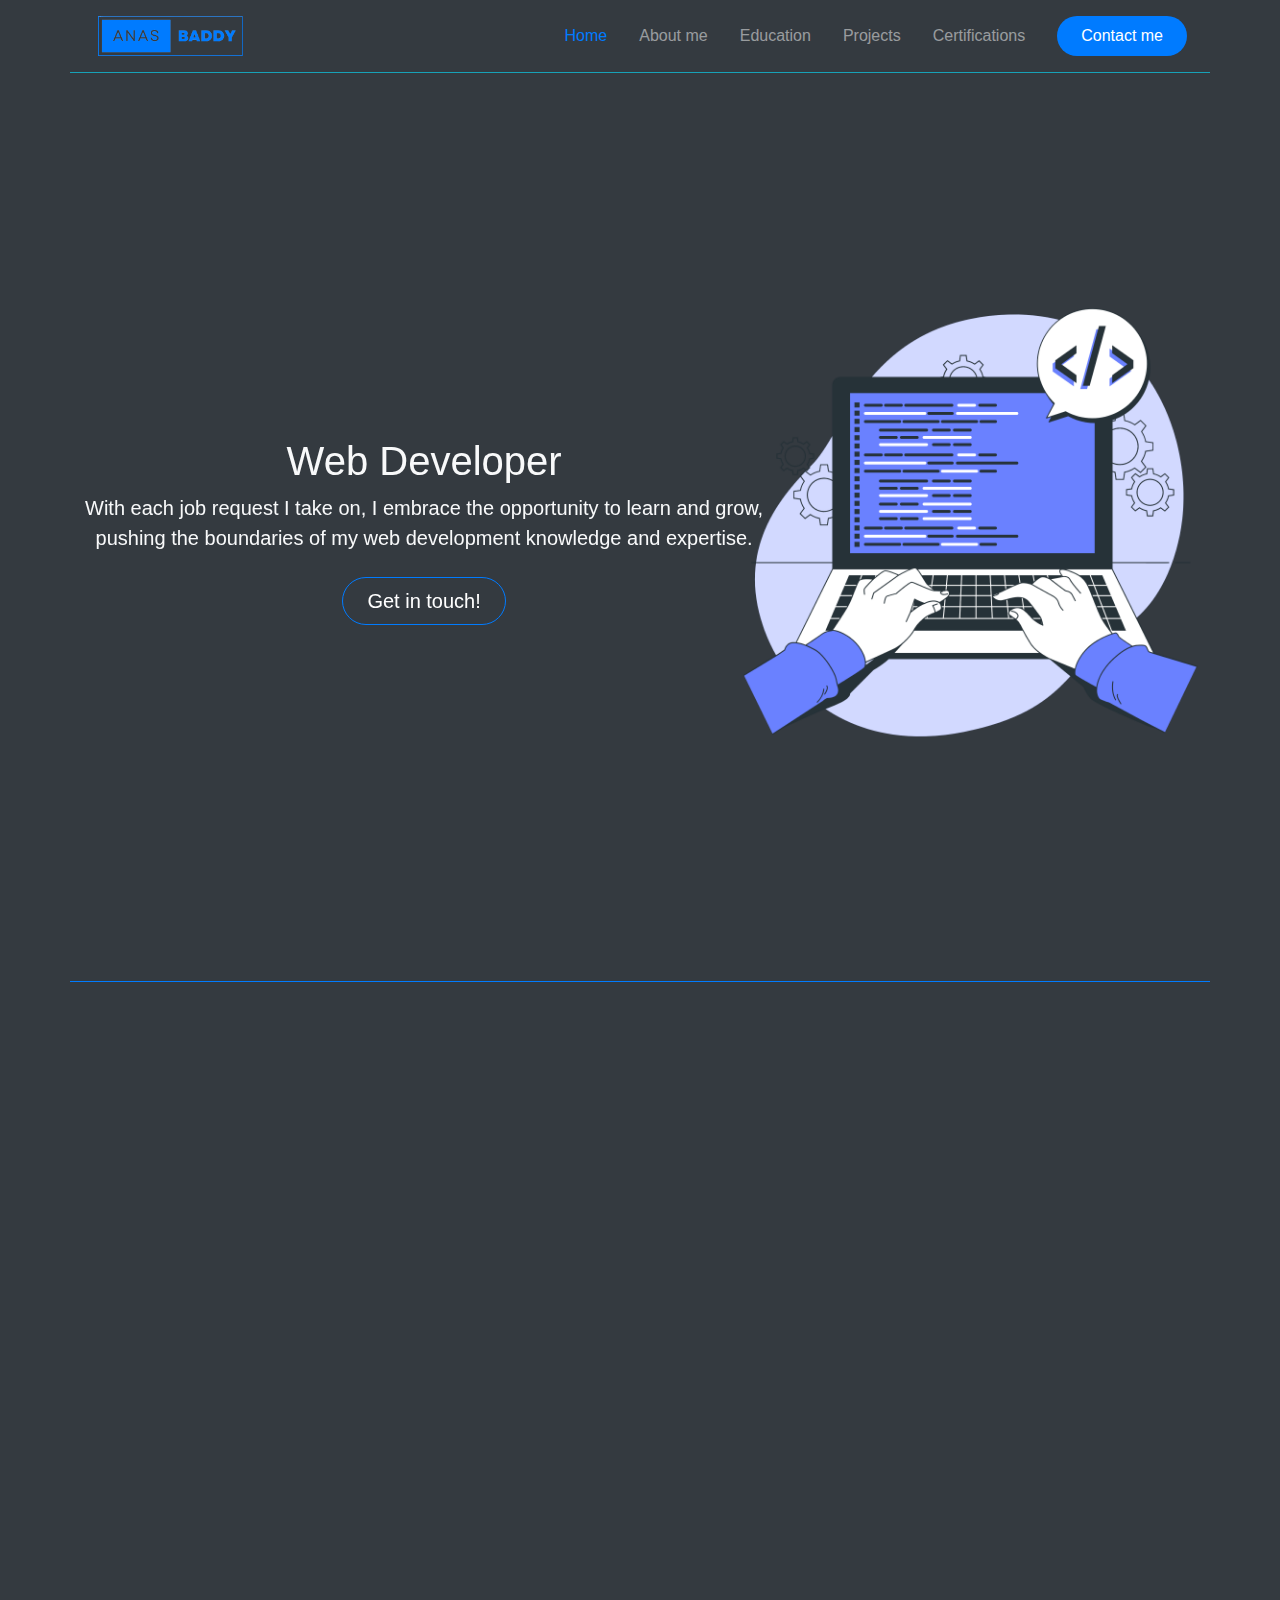
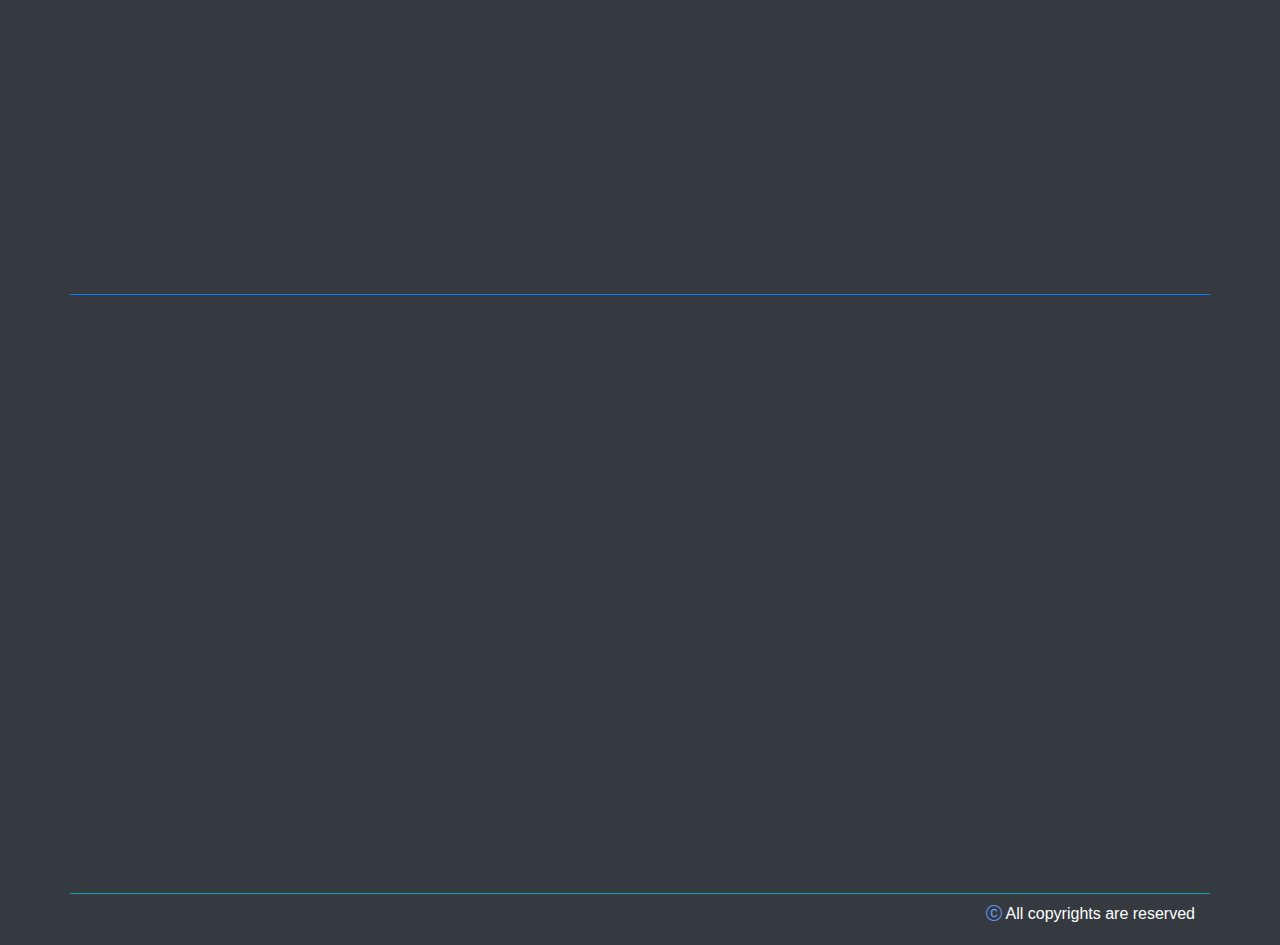
<file: index.html>
<!doctype html>
<html lang="en">

<head>

  <!-- Required meta tags -->
  <meta charset="utf-8">
  <meta name="viewport" content="width=device-width, initial-scale=1, shrink-to-fit=no">

  <!-- Bootstrap CSS -->
  <link rel="stylesheet" href="https://cdn.jsdelivr.net/npm/bootstrap@4.3.1/dist/css/bootstrap.min.css"
    integrity="sha384-ggOyR0iXCbMQv3Xipma34MD+dH/1fQ784/j6cY/iJTQUOhcWr7x9JvoRxT2MZw1T" crossorigin="anonymous">
  <link rel="stylesheet" href="https://cdn.jsdelivr.net/npm/bootstrap-icons@1.10.3/font/bootstrap-icons.css">
  <link rel="stylesheet" href="https://unpkg.com/aos@next/dist/aos.css" />
  <link rel="stylesheet" href="style.css">
  <link rel="icon" href="imgs/Hand coding.png" type="png">
  <title>Anas Baddy</title>
  <style>
  </style>


</head>

<body class="bg-dark">

    <!-- navbar -->

    <!-- to add sticky-top uncomment sticky-top section in scrip.js -->
    <nav class="navbar navbar-expand-md bg-dark navbar-dark sticky-top">
      <div class="container border-bottom pb-2 border-info">
        <a href="" class="btn-link btn navbar-brand">
          <img src="imgs/logo.png" alt="" height="40">
        </a>
        <button class="navbar-toggler" id="menuBtn" type="button" data-target="#responsiveNav" data-toggle="collapse">
          <i class="bi bi-list-nested" id="menuBtnIcon"></i>
        </button>
        <div class="navbar-collapse collapse" id="responsiveNav">
          <ul class="navbar-nav justify-content-end w-100">
            <li class="nav-item mx-2 py-2">
              <a href="#hero" class="nav-link text-primary" id="navLink1">Home</a>
            </li>
            <li class="nav-item mx-2 py-2">
              <a href="#aboutUs" class="nav-link" id="navLink2">About me</a>
            </li>
            <li class="nav-item mx-2 py-2">
              <a href="#education" class="nav-link" id="navLink3">Education</a>
            </li>
            <li class="nav-item mx-2 py-2">
              <a href="#projects" class="nav-link" id="navLink4">Projects</a>
            </li>
            <li class="nav-item mx-2 py-2">
              <a href="#certificates" class="nav-link" id="navLink5">Certifications</a>
            </li>
            <li class="nav-item ml-2">
              <a href="#contactUs" class="nav-link">
                <button class="btn-primary rounded-pill border-0 px-4 py-2">Contact me</button>
              </a>
            </li>
          </ul>
        </div>
      </div>
    </nav>

    <!-- hero -->
    <div class="container hero" id="hero">
      <div class="vh-100 d-flex justify-content-start align-items-center text-light">
        <div class="text-center">
          <h1 class="display-5 fw-bold" data-aos="fade-right">Web Developer</h1>
          <p class="lead mb-4" data-aos="fade-left">
            With each job request I take on, I embrace the opportunity to learn and grow,<br>pushing the boundaries of
            my web development knowledge and expertise.
          </p>
          <div>
            <a type="button" data-aos="fade-up" href="#contactUs"
              class="btn btn-lg rounded-pill px-4 fw-bold border-5 btn-outline-primary text-white">Get in touch!</a>
          </div>
        </div>
      </div>
    </div>



  <!-- about me -->

  <div class="container col-xxl-8 px-4 border-top border-primary">
    <h1 class="text-white text-center mt-5 mb-3" data-aos="fade-down">About me</h1>
    <div class="row flex-lg-row-reverse align-items-center g-5" id="aboutUs">
      <div class="col-10 col-sm-8 col-lg-6 container">
        <img src="imgs/me.jpg" class="d-block mx-auto img-fluid rounded-pill mb-2" alt="Bootstrap Themes" width="700"
          height="500" data-aos="fade-left" loading="lazy">
      </div>
      <div class="col-lg-6">
        <h1 class="display-5 fw-bold lh-1 mb-3 text-light" data-aos="fade-right">Enthusiastic about the craft of web
          development.</h1>
        <p class="lead text-white" data-aos="fade-right">As a 21-year-old third-year college student studying web
          development, I'm passionate about designing dynamic web applications with excellent user experience. Starting
          from a personal project, I've been continuously improving and expanding my skills. Seeking to gain practical
          experience, I'm looking for a job or training in the field. I'm excited to work with like-minded individuals
          and create exceptional websites and applications. Thank you for getting to know me, and I look forward to
          hearing from you soon!</p>
        <div class="d-grid gap-2 d-md-flex justify-content-md-start" data-aos="fade-up">
          <a href="#projects" class="btn btn-primary btn-lg px-4 mr-2">Get to know about my projects</a>
        </div>
      </div>
    </div>
  </div>

  <!-- education -->

  <div class="container border-top border-primary mt-5">
    <h1 class="text-center text-white mb-5 mt-5" id="education" data-aos="fade-down">Education</h1>
    <div class="row">
      <div class="col-lg-4 text-center text-white mb-5" data-aos="fade-right">
        <img src="imgs/ens.png" class="border-bottom border-primary pb-2" alt="" width="auto" height="175">
        <h2 class="fw-normal">ENS</h2>
        <h2 class="fw-normal">Rabat</h2>
        <h5 class="fw-normal">2022-2023</h5>
        <h7 class="">
          <strong>Professional Degree in Multimedia Technology and Web Programming.</strong>
        </h7>
      </div>
      <div class="col-lg-4 text-center text-white mb-5" data-aos="fade-up">
        <img src="imgs/ofppt.png" class="border-bottom border-primary pb-2" alt="" width="auto" height="175">
        <h2 class="fw-normal">ISTA NTIC SYBA</h2>
        <h2 class="fw-normal">Marrakech</h2>
        <h5 class="fw-normal">2020-2022</h5>
        <h7 class="">
          <strong>IT Development Technician.</strong>
        </h7>
      </div>
      <div class="col-lg-4 text-center text-white mb-5" data-aos="fade-left">
        <img src="imgs/ministry.png" class="border-bottom border-primary pb-2" alt="" width="auto" height="175">
        <h2 class="fw-normal">Hassan II High School</h2>
        <h2 class="fw-normal">Ouled Teima</h2>
        <h5 class="fw-normal">2019-2020</h5>
        <h7 class="">
          <strong>High School Degree in Mathematics Option A.</strong>
        </h7>
      </div>
    </div>
  </div>

  <!-- projects -->

  <div class="container mt-5 border-top border-primary my-auto" id="projects">
    <h1 class="text-center text-white mb-5 mt-5" data-aos="fade-down">Projects</h1>
    <div class="row mb-5">
      <div class="col-3 border-right border-primary my-auto" data-aos="fade-right">
        <img src="imgs/dssLogo.png" alt="" width="100%">
      </div>
      <div class="col-9 text-white">
        <h3 class="fw-normal" data-aos="fade-right">Driving School Solution</h3>
        <p data-aos="fade-right">The objective of this project is to realize a management system and a representative
          website for
          driving schools.</p>
        <div class="w-100 text-right" data-aos="fade-left">
          <a href="reports/dss.pdf" class="btn btn-primary">Download the report</a>
        </div>
      </div>
    </div>
    <div class="row">
      <div class="col-3 border-right border-primary my-auto" data-aos="fade-right">
        <img src="imgs/myRev.png" target="_blank" alt="" width="100%">
      </div>
      <div class="col-9 text-white">
        <h3 class="fw-normal" data-aos="fade-right">MyRevenue</h3>
        <p data-aos="fade-right">The objective of this project is to realize a management system as a desktop
          application for
          driving schools.</p>
        <div class="w-100 text-right" data-aos="fade-left">
          <a href="reports/myrev.pdf" target="_blank" class="btn btn-primary">Download the report</a>
        </div>
      </div>
    </div>
  </div>

  <!-- certificates -->

  <div class="container mt-5 border-top border-primary" id="certificates">
    <h1 class="text-center text-white mb-5 mt-5" data-aos="fade-down">Certifications</h1>
    <div class="row mb-5">
      <div class="col-9 text-white">
        <h3 class="fw-normal text-right" data-aos="fade-left">Initiation à la programmation (en Java)</h3>
        <p data-aos="fade-left" class="text-right">École Polytechnique Fédérale de Lausanne</p>
        <div class="w-100 text-left" data-aos="fade-right">
          <a href="https://coursera.org/verify/BVZFVUNRMPGP" target="_blank" class="btn btn-primary">Verify the
            certificate</a>
        </div>
      </div>
      <div class="col-3 border-left border-primary my-auto" data-aos="fade-left">
        <img src="imgs/Java-1.png" alt="" width="100%">
      </div>
    </div>
  </div>

  <!-- contact me -->

  <div class="container mt-5 border-top border-primary">
    <h1 class="text-center text-white mb-5 mt-5" id="contactUs" data-aos="fade-down">Contact me</h1>
    <div class="row px-2">
      <div class="col-md-6 mb-3 py-5 px-5 rounded-lg" data-aos="fade-right"
        style="background:linear-gradient(270deg,rgba(52, 58, 64, 1), rgba(0, 123, 255, 1));">
        <form id="contactform" action="https://formspree.io/f/xlekldvd" method="POST">
          <div class="row mb-3">
            <div class="col-6">
              <input type="text" class="form-control" id="name" name="Name" placeholder="Your Name" required>
            </div>
            <div class="col-6">
              <input type="email" class="form-control" id="email" name="Email" placeholder="Email Address" required>
            </div>
          </div>
          <div class="mb-3">
            <input type="text" class="form-control" id="subject" name="Subject" placeholder="Subject" required>
          </div>
          <div class="mb-3">
            <textarea class="form-control" id="comment" rows="3" name="Message" placeholder="Message"
              required></textarea>
          </div>
          <button type="submit" class="btn btn-dark mx-auto">Submit</button>
        </form>
      </div>
      <div class="col-md-6 text-white my-auto" data-aos="fade-left">
        <div class="row mb-5">
          <div class="col-1">
            <i class="bi bi-telephone"></i>
          </div>
          <div class="col-11">
            +212 660-116288
          </div>
        </div>
        <div class="row">
          <div class="col-1">
            <i class="bi bi-envelope"></i>
          </div>
          <div class="col-11">
            anas.baddy02@gmail.com
          </div>
        </div>
        <div class="row mt-5 mb-3">
          <div class="col-1">
            <i class="bi bi-house"></i>
          </div>
          <div class="col-11">
            Marrakech, Morocco
          </div>
        </div>
      </div>
      <div class="w-100 d-flex justify-content-center align-items-center" data-aos="fade-up">
        <h2 class="text-center text-white border-right border-primary pr-2" id="contactUs">Socials</h2>
        <a href="https://instagram.com/baddy_anas?igshid=ZDdkNTZiNTM=" target="_blank"
          class="btn rounded-pill btn-outline-primary mr-2 ml-2">
          <i class="bi bi-instagram" style="color: cornflowerblue;"></i>
        </a>
        <a href="https://www.linkedin.com/in/anas-baddy-95603a206" target="_blank"
          class="btn rounded-pill btn-outline-primary">
          <i class="bi bi-linkedin" style="color: cornflowerblue;"></i>
        </a>
        <a href="https://wa.me/212660116288" target="_blank" class="btn rounded-pill btn-outline-primary ml-2">
          <i class="bi bi-whatsapp" style="color: cornflowerblue;"></i>
        </a>
      </div>
    </div>
  </div>
  <!-- back to top button -->

  <!-- <div class="fixed-bottom w-100 d-flex justify-content-end">
    <svg xmlns="http://www.w3.org/2000/svg" width="40" height="40" id="goBack" style="cursor:pointer; display: none;"
      fill="currentColor" class="bi bi-arrow-up-circle-fill btn-primary rounded-circle mr-3 mb-3" viewBox="0 0 16 16">
      <path
        d="M16 8A8 8 0 1 0 0 8a8 8 0 0 0 16 0zm-7.5 3.5a.5.5 0 0 1-1 0V5.707L5.354 7.854a.5.5 0 1 1-.708-.708l3-3a.5.5 0 0 1 .708 0l3 3a.5.5 0 0 1-.708.708L8.5 5.707V11.5z" />
    </svg>
  </div> -->

  <!-- footer -->

  <footer class="container border-top border-info text-white mt-5">
    <div class="float-right mt-2">
      <i class="bi bi-c-circle" style="color: cornflowerblue;"></i> All copyrights are reserved
    </div>
  </footer>

  <!-- Optional JavaScript -->
  <!-- jQuery first, then Popper.js, then Bootstrap JS -->
  <script src="https://code.jquery.com/jquery-3.3.1.slim.min.js"
    integrity="sha384-q8i/X+965DzO0rT7abK41JStQIAqVgRVzpbzo5smXKp4YfRvH+8abtTE1Pi6jizo"
    crossorigin="anonymous"></script>
  <script src="https://cdn.jsdelivr.net/npm/popper.js@1.14.7/dist/umd/popper.min.js"
    integrity="sha384-UO2eT0CpHqdSJQ6hJty5KVphtPhzWj9WO1clHTMGa3JDZwrnQq4sF86dIHNDz0W1"
    crossorigin="anonymous"></script>
  <script src="https://cdn.jsdelivr.net/npm/bootstrap@4.3.1/dist/js/bootstrap.min.js"
    integrity="sha384-JjSmVgyd0p3pXB1rRibZUAYoIIy6OrQ6VrjIEaFf/nJGzIxFDsf4x0xIM+B07jRM"
    crossorigin="anonymous"></script>
  <script src="script.js">
  </script>
  <script src="https://unpkg.com/aos@next/dist/aos.js"></script>
  <script>
    AOS.init();
  </script>
</body>

</html>
</file>
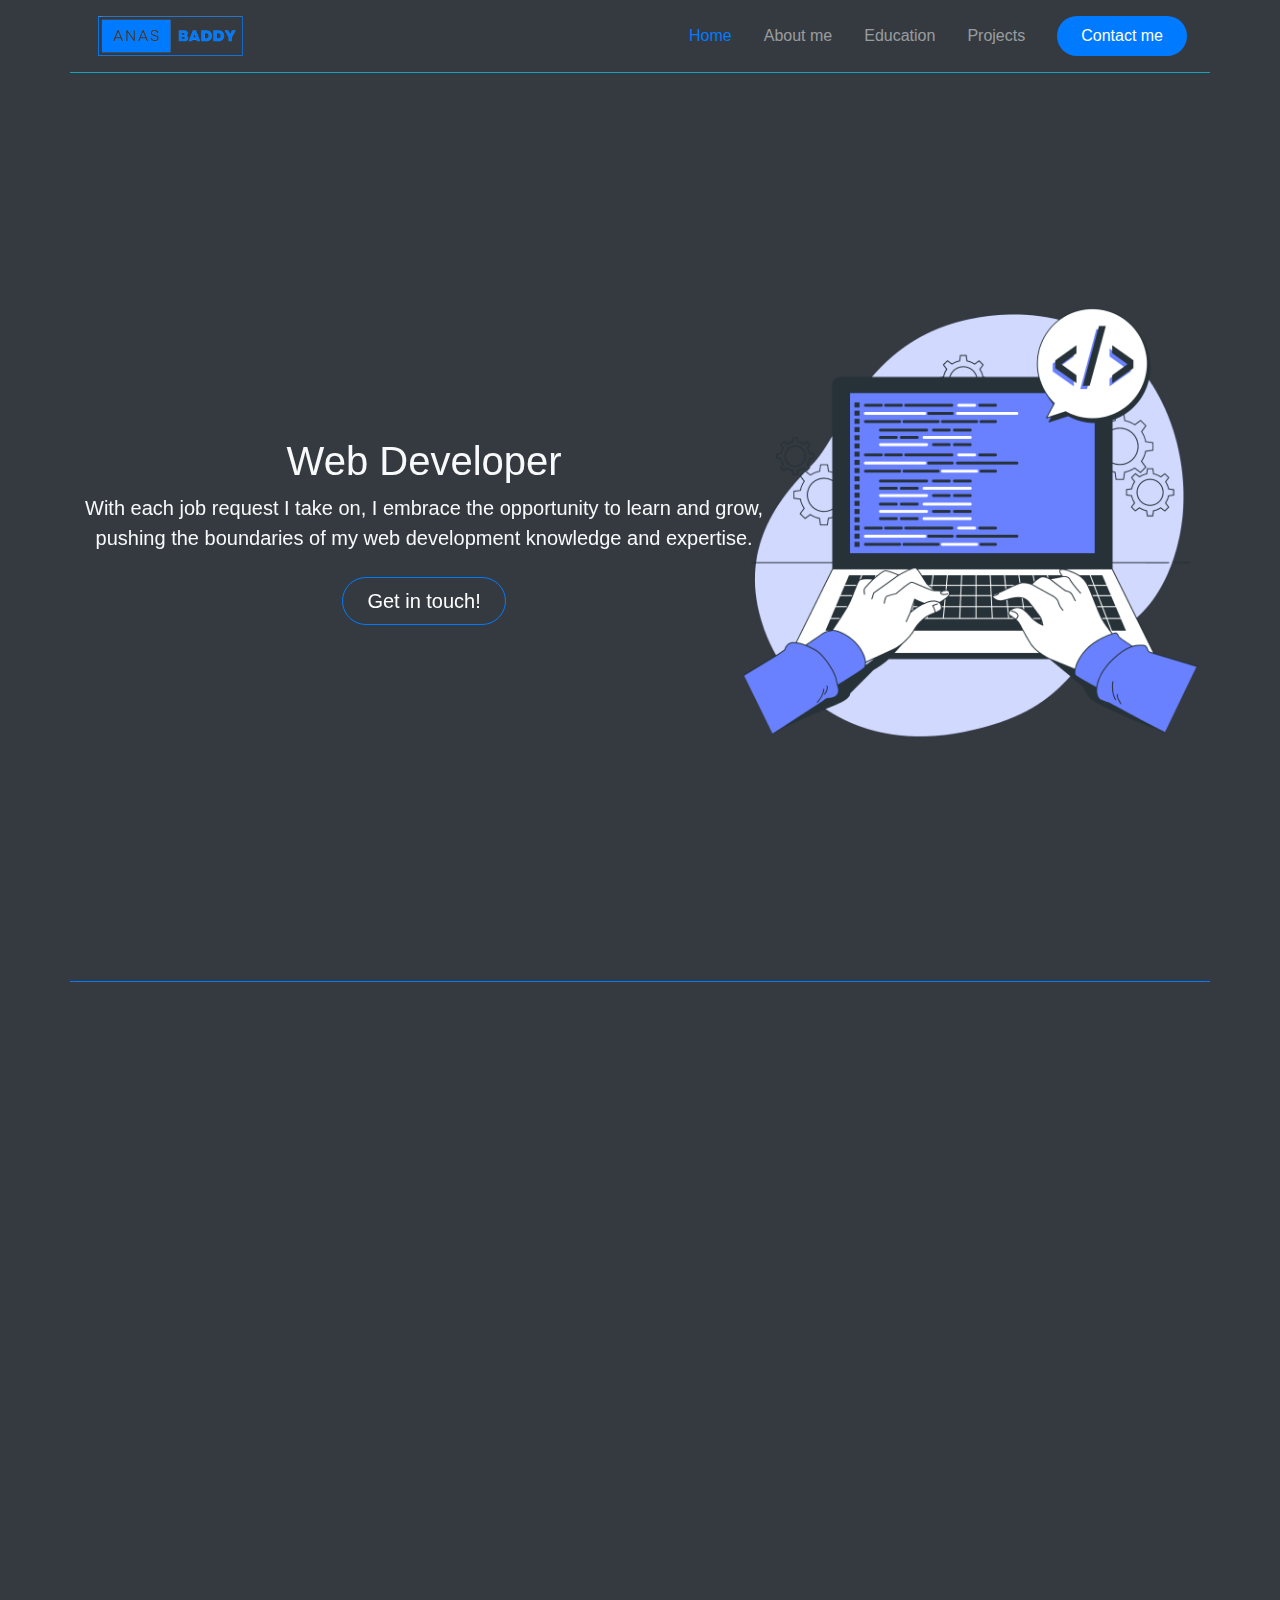
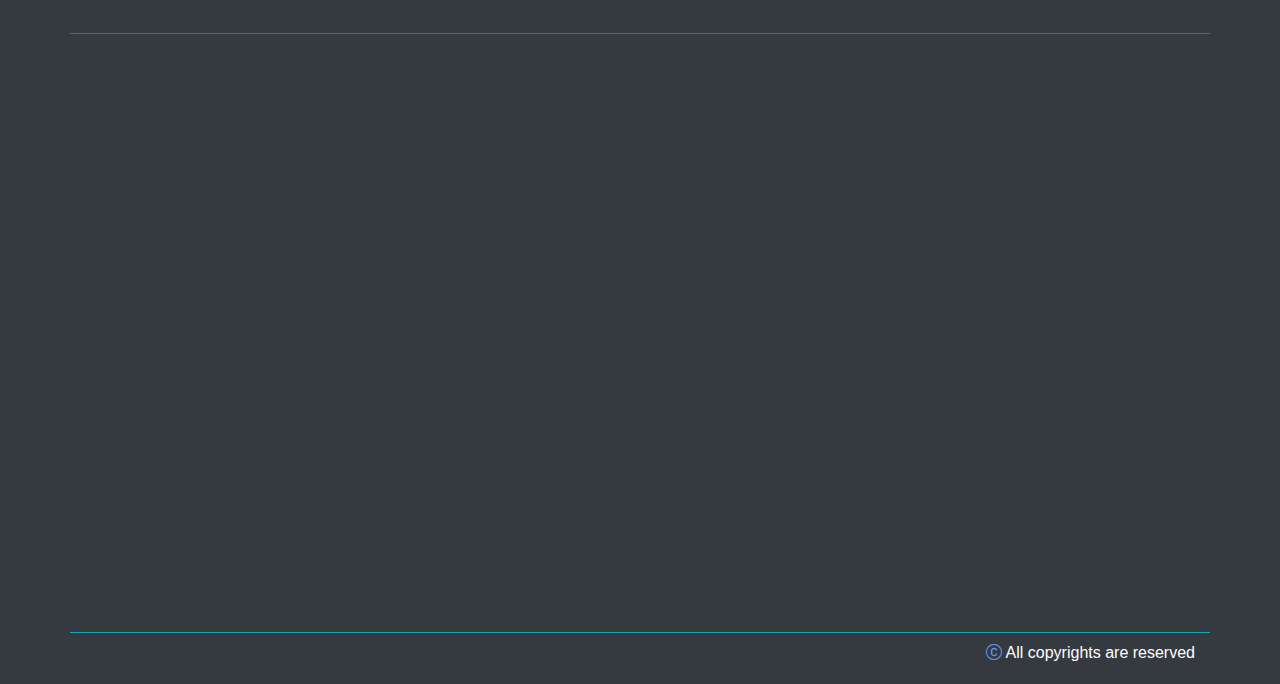
<file: home.html>
<!doctype html>
<html lang="en">

<head>

  <!-- Required meta tags -->
  <meta charset="utf-8">
  <meta name="viewport" content="width=device-width, initial-scale=1, shrink-to-fit=no">

  <!-- Bootstrap CSS -->
  <link rel="stylesheet" href="https://cdn.jsdelivr.net/npm/bootstrap@4.3.1/dist/css/bootstrap.min.css"
    integrity="sha384-ggOyR0iXCbMQv3Xipma34MD+dH/1fQ784/j6cY/iJTQUOhcWr7x9JvoRxT2MZw1T" crossorigin="anonymous">
  <link rel="stylesheet" href="https://cdn.jsdelivr.net/npm/bootstrap-icons@1.10.3/font/bootstrap-icons.css">
  <link rel="stylesheet" href="https://unpkg.com/aos@next/dist/aos.css" />
  <link rel="stylesheet" href="style.css">
  <link rel="icon" href="imgs/Hand coding.png" type="png">
  <title>Anas Baddy</title>
  <style>
  </style>


</head>

<body class="bg-dark">

  <!-- navbar -->

  <!-- to add sticky-top uncomment sticky-top section in scrip.js -->
  <nav class="navbar navbar-expand-md bg-dark navbar-dark ">
    <div class="container border-bottom pb-2 border-info">
      <a href="" class="btn-link btn navbar-brand">
        <img src="imgs/logo.png" alt="" height="40">
      </a>
      <button class="navbar-toggler" id="menuBtn" type="button" data-target="#responsiveNav" data-toggle="collapse">
        <i class="bi bi-list-nested" id="menuBtnIcon"></i>
      </button>
      <div class="navbar-collapse collapse" id="responsiveNav">
        <ul class="navbar-nav justify-content-end w-100">
          <li class="nav-item mx-2 py-2">
            <a href="#hero" class="nav-link text-primary" id="navLink1">Home</a>
          </li>
          <li class="nav-item mx-2 py-2">
            <a href="#aboutUs" class="nav-link" id="navLink2">About me</a>
          </li>
          <li class="nav-item mx-2 py-2">
            <a href="#education" class="nav-link" id="navLink3">Education</a>
          </li>
          <li class="nav-item mx-2 py-2">
            <a href="#projects" class="nav-link" id="navLink4">Projects</a>
          </li>
          <li class="nav-item ml-2">
            <a href="#contactUs" class="nav-link">
              <button class="btn-primary rounded-pill border-0 px-4 py-2">Contact me</button>
            </a>
          </li>
        </ul>
      </div>
    </div>
  </nav>

  <!-- hero -->
  <div class="container hero" id="hero">
    <div class="vh-100 d-flex justify-content-start align-items-center text-light">
      <div class="text-center">
        <h1 class="display-5 fw-bold" data-aos="fade-right">Web Developer</h1>
        <p class="lead mb-4" data-aos="fade-left">
          With each job request I take on, I embrace the opportunity to learn and grow,<br>pushing the boundaries of
          my web development knowledge and expertise.
        </p>
        <div>
          <a type="button" data-aos="fade-up" href="#contactUs"
            class="btn btn-lg rounded-pill px-4 fw-bold border-5 btn-outline-primary text-white">Get in touch!</a>
        </div>
      </div>
    </div>
  </div>

  <!-- about me -->

  <div class="container col-xxl-8 px-4 border-top border-primary">
    <h1 class="text-white text-center mb-5 mt-5" data-aos="fade-down">About me</h1>
    <div class="row flex-lg-row-reverse align-items-center g-5 py-5" id="aboutUs">
      <div class="col-10 col-sm-8 col-lg-6 container">
        <img src="imgs/me.jpg" class="d-block mx-auto img-fluid rounded-pill mb-2" alt="Bootstrap Themes" width="700"
          height="500" data-aos="fade-left" loading="lazy">
      </div>
      <div class="col-lg-6">
        <h1 class="display-5 fw-bold lh-1 mb-3 text-light" data-aos="fade-right">Enthusiastic about the craft of web
          development.</h1>
        <p class="lead text-white" data-aos="fade-right">As a 21-year-old third-year college student studying web
          development, I'm passionate about designing dynamic web applications with excellent user experience. Starting
          from a personal project, I've been continuously improving and expanding my skills. Seeking to gain practical
          experience, I'm looking for a job or training in the field. I'm excited to work with like-minded individuals
          and create exceptional websites and applications. Thank you for getting to know me, and I look forward to
          hearing from you soon!</p>
        <div class="d-grid gap-2 d-md-flex justify-content-md-start" data-aos="fade-up">
          <a href="#projects" class="btn btn-primary btn-lg px-4 mr-2">Get to know about my projects</a>
        </div>
      </div>
    </div>
  </div>

  <!-- education -->

  <div class="container border-top border-primary mt-5">
    <h1 class="text-center text-white mb-5 mt-5" id="education" data-aos="fade-down">Education</h1>
    <div class="row">
      <div class="col-lg-4 text-center text-white mb-5" data-aos="fade-right">
        <img src="imgs/ens.png" alt="" width="auto" height="175">
        <h2 class="fw-normal">ENS</h2>
        <h2 class="fw-normal">Rabat</h2>
        <h5 class="fw-normal">2022-2023</h5>
        <h7 class="">
          <strong>Professional Degree in Multimedia Technology and Web Programming.</strong>
        </h7>
      </div>
      <div class="col-lg-4 text-center text-white mb-5" data-aos="fade-up">
        <img src="imgs/ofppt.png" alt="" width="auto" height="175">
        <h2 class="fw-normal">ISTA NTIC SYBA</h2>
        <h2 class="fw-normal">Marrakech</h2>
        <h5 class="fw-normal">2020-2022</h5>
        <h7 class="">
          <strong>IT Development Technician.</strong>
        </h7>
      </div>
      <div class="col-lg-4 text-center text-white" data-aos="fade-left">
        <img src="imgs/ministry.png" alt="" width="auto" height="175">
        <h2 class="fw-normal">Hassan II High School</h2>
        <h2 class="fw-normal">Ouled Teima</h2>
        <h5 class="fw-normal">2019-2020</h5>
        <h7 class="">
          <strong>High School Degree in Mathematics Option A.</strong>
        </h7>
      </div>
    </div>
  </div>

  <!-- projects -->

  <div class="container mt-5 border-top border-primary my-auto" id="projects">
    <h1 class="text-center text-white mb-5 mt-5" data-aos="fade-down">Projects</h1>
    <div class="row mb-5">
      <div class="col-3 border-right border-primary my-auto" data-aos="fade-right">
        <img src="imgs/dssLogo.png" alt="" width="100%">
      </div>
      <div class="col-9 text-white">
        <h3 class="fw-normal" data-aos="fade-right">Driving School Solution</h3>
        <p data-aos="fade-right">The objective of this project is to realize a management system and a representative
          website for
          driving schools.</p>
        <div class="w-100 text-right" data-aos="fade-left">
          <a href="reports/dss.pdf" class="btn btn-primary">Download the report</a>
        </div>
      </div>
    </div>
    <div class="row">
      <div class="col-3 border-right border-primary my-auto" data-aos="fade-right">
        <img src="imgs/myRev.png" target="_blank" alt="" width="100%">
      </div>
      <div class="col-9 text-white">
        <h3 class="fw-normal" data-aos="fade-right">MyRevenue</h3>
        <p data-aos="fade-right">The objective of this project is to realize a management system as a desktop
          application for
          driving schools.</p>
        <div class="w-100 text-right" data-aos="fade-left">
          <a href="reports/myrev.pdf" target="_blank" class="btn btn-primary">Download the report</a>
        </div>
      </div>
    </div>
  </div>

  <!-- contact me -->

  <div class="container mt-5 border-top border-primary">
    <h1 class="text-center text-white mb-5 mt-5" id="contactUs" data-aos="fade-down">Contact me</h1>
    <div class="row px-2">
      <div class="col-md-6 mb-3 py-5 px-5 rounded-lg" data-aos="fade-right"
        style="background:linear-gradient(270deg,rgba(52, 58, 64, 1), rgba(0, 123, 255, 1));">
        <form id="contactform" action="https://formspree.io/f/xlekldvd" method="POST">
          <div class="row mb-3">
            <div class="col-6">
              <input type="text" class="form-control" id="name" name="Name" placeholder="Your Name" required>
            </div>
            <div class="col-6">
              <input type="email" class="form-control" id="email" name="Email" placeholder="Email Address" required>
            </div>
          </div>
          <div class="mb-3">
            <input type="text" class="form-control" id="subject" name="Subject" placeholder="Subject" required>
          </div>
          <div class="mb-3">
            <textarea class="form-control" id="comment" rows="3" name="Message" placeholder="Message"
              required></textarea>
          </div>
          <button type="submit" class="btn btn-dark mx-auto">Submit</button>
        </form>
      </div>
      <div class="col-md-6 text-white my-auto" data-aos="fade-left">
        <div class="row mb-5">
          <div class="col-1">
            <i class="bi bi-telephone"></i>
          </div>
          <div class="col-11">
            +212 660-116288
          </div>
        </div>
        <div class="row">
          <div class="col-1">
            <i class="bi bi-envelope"></i>
          </div>
          <div class="col-11">
            anas.baddy02@gmail.com
          </div>
        </div>
        <div class="row mt-5 mb-3">
          <div class="col-1">
            <i class="bi bi-house"></i>
          </div>
          <div class="col-11">
            Marrakech, Morocco
          </div>
        </div>
      </div>
      <div class="w-100 d-flex justify-content-center align-items-center" data-aos="fade-up">
        <h2 class="text-center text-white" id="contactUs">Socials : </h2>
        <a href="https://instagram.com/baddy_anas?igshid=ZDdkNTZiNTM=" target="_blank"
          class="btn rounded-pill btn-outline-primary mr-2 ml-2">
          <i class="bi bi-instagram" style="color: cornflowerblue;"></i>
        </a>
        <a href="https://www.linkedin.com/in/anas-baddy-95603a206" target="_blank"
          class="btn rounded-pill btn-outline-primary">
          <i class="bi bi-linkedin" style="color: cornflowerblue;"></i>
        </a>
        <a href="https://wa.me/212660116288" target="_blank" class="btn rounded-pill btn-outline-primary ml-2">
          <i class="bi bi-whatsapp" style="color: cornflowerblue;"></i>
        </a>
      </div>
    </div>
  </div>
  <!-- back to top button -->

  <div class="fixed-bottom w-100 d-flex justify-content-end">
    <svg xmlns="http://www.w3.org/2000/svg" width="40" height="40" id="goBack" style="cursor:pointer; display: none;"
      fill="currentColor" class="bi bi-arrow-up-circle-fill btn-primary rounded-circle mr-3 mb-3" viewBox="0 0 16 16">
      <path
        d="M16 8A8 8 0 1 0 0 8a8 8 0 0 0 16 0zm-7.5 3.5a.5.5 0 0 1-1 0V5.707L5.354 7.854a.5.5 0 1 1-.708-.708l3-3a.5.5 0 0 1 .708 0l3 3a.5.5 0 0 1-.708.708L8.5 5.707V11.5z" />
    </svg>
  </div>

  <!-- footer -->

  <footer class="container border-top border-info text-white mt-5">
    <div class="float-right mt-2">
      <i class="bi bi-c-circle" style="color: cornflowerblue;"></i> All copyrights are reserved
    </div>
  </footer>

  <!-- Optional JavaScript -->
  <!-- jQuery first, then Popper.js, then Bootstrap JS -->
  <script src="https://code.jquery.com/jquery-3.3.1.slim.min.js"
    integrity="sha384-q8i/X+965DzO0rT7abK41JStQIAqVgRVzpbzo5smXKp4YfRvH+8abtTE1Pi6jizo"
    crossorigin="anonymous"></script>
  <script src="https://cdn.jsdelivr.net/npm/popper.js@1.14.7/dist/umd/popper.min.js"
    integrity="sha384-UO2eT0CpHqdSJQ6hJty5KVphtPhzWj9WO1clHTMGa3JDZwrnQq4sF86dIHNDz0W1"
    crossorigin="anonymous"></script>
  <script src="https://cdn.jsdelivr.net/npm/bootstrap@4.3.1/dist/js/bootstrap.min.js"
    integrity="sha384-JjSmVgyd0p3pXB1rRibZUAYoIIy6OrQ6VrjIEaFf/nJGzIxFDsf4x0xIM+B07jRM"
    crossorigin="anonymous"></script>
  <script src="script.js">
  </script>
  <script src="https://unpkg.com/aos@next/dist/aos.js"></script>
  <script>
    AOS.init();
  </script>
</body>

</html>
</file>
<file: style.css>
html {
    scroll-behavior: smooth;
}
.hero{
    background: url(imgs/Hand\ coding.png);
    background-repeat: no-repeat;
    background-size:30em;
    background-position: 100%;
}
@media screen and (max-width:1200px) {
    .hero{
        background:linear-gradient(0deg, rgba(52, 58, 64, 0.8), rgba(52, 58, 64, 0.8)), url(imgs/Hand\ coding.png);
        background-repeat: no-repeat;
        background-size:30em;
        background-position: 100%;
    }
}
</file>
